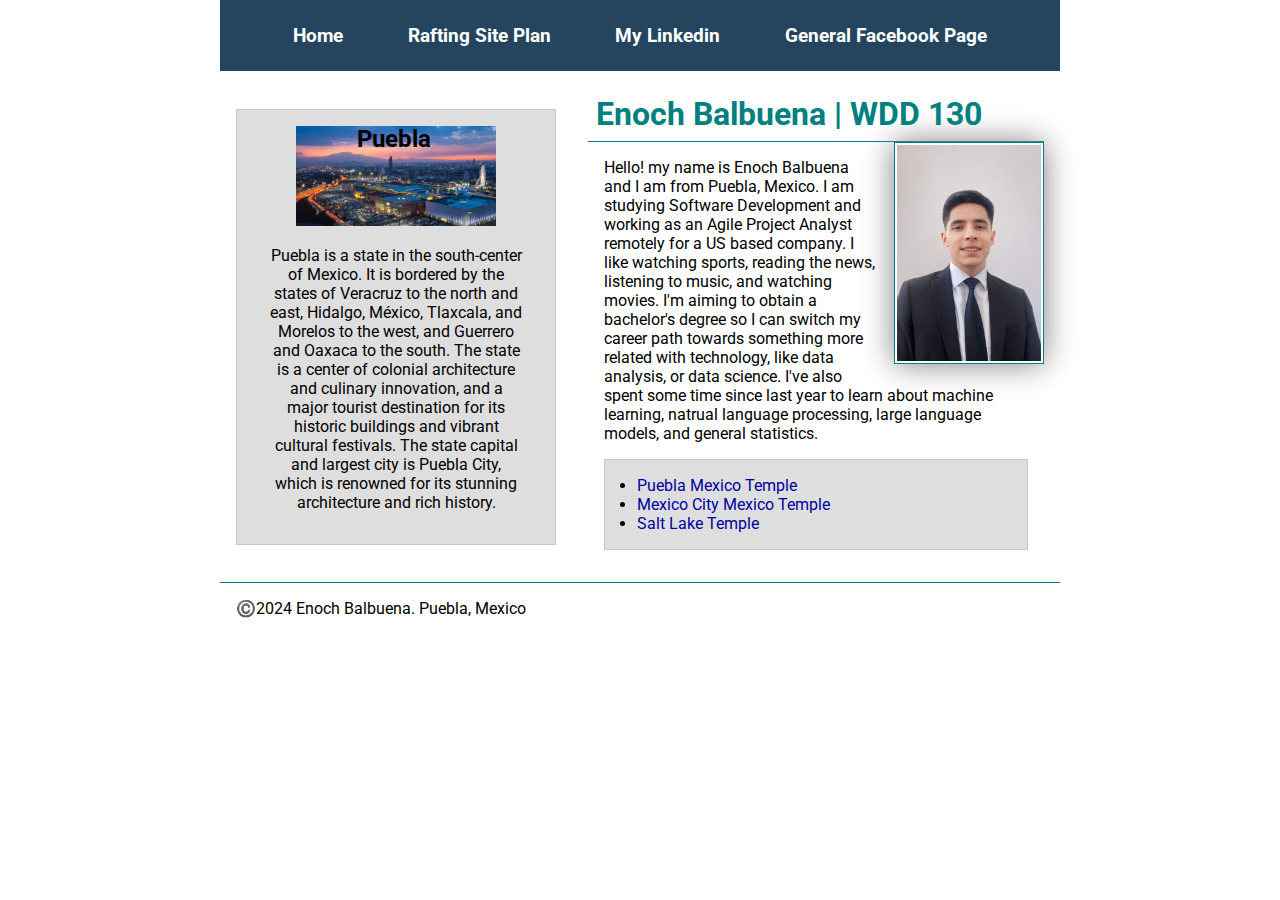
<file: index.html>
<!DOCTYPE html>
<html lang="en-US">
    <head>
        <meta charset="utf-8">
        <meta name="viewport" content="width=device-width, initial-scale=1.0">
        <meta name="description" content="Enoch's home page. Intro to Web Development course. This page is a school project">
        <meta name="author" content="Enoch Balbuena">
        <title>Enoch Balbuena | WDD 130</title>
        <link rel="stylesheet" href="styles/styles.css">
        <link rel="preconnect" href="https://fonts.googleapis.com">
        <link rel="preconnect" href="https://fonts.gstatic.com" crossorigin>
        <link href="https://fonts.googleapis.com/css2?family=Roboto:ital,wght@0,100;0,300;0,400;0,500;0,700;0,900;1,100;1,300;1,400;1,500;1,700;1,900&display=swap" rel="stylesheet">   
    </head>
    <body>
        <header>
            <nav>
                <a href="#">Home</a>
                <a href="wwr/site-plan-rafting.html">Rafting Site Plan</a>
                <a href="https://www.linkedin.com/in/enoch-/">My Linkedin</a>
                <a href="https://www.facebook.com/">General Facebook Page</a>
            </nav>
        </header>
        <div class="grid">
            <main>
                <h1>Enoch Balbuena | WDD 130</h1>
                <img src="images/profile.png" alt="Hello, my name is Enoch Balbuena" width="200">
                <p>Hello! my name is Enoch Balbuena and I am from Puebla, Mexico. I am studying Software Development and working as an Agile Project Analyst remotely for a US based company. I like watching sports, reading the news, listening to music, and watching movies. I'm aiming to obtain a bachelor's degree so I can switch my career path towards something more related with technology, like data analysis, or data science. I've also spent some time since last year to learn about machine learning, natrual language processing, large language models, and general statistics.</p>
                <ul class="box indent">
                    <li><a class="temple-link" href="https://www.churchofjesuschrist.org/temples/details/puebla-mexico-temple" target="_blank">Puebla Mexico Temple</a></li>
                    <li><a class="temple-link" href="https://www.churchofjesuschrist.org/temples/details/mexico-city-mexico-temple" target="_blank">Mexico City Mexico Temple</a></li>
                    <li><a class="temple-link" href="https://www.churchofjesuschrist.org/temples/details/salt-lake-temple" target="_blank">Salt Lake Temple</a></li>
                </ul>
            </main>
            <aside class="box">
                <h2>Puebla</h2>
                <img src="images/puebla.jpg" alt="Puebla landscape">
                <p>
                    Puebla is a state in the south-center of Mexico. It is bordered by the states of Veracruz to the north and east, Hidalgo, México, Tlaxcala, and Morelos to the west, and Guerrero and Oaxaca to the south. The state is a center of colonial architecture and culinary innovation, and a major tourist destination for its historic buildings and vibrant cultural festivals. The state capital and largest city is Puebla City, which is renowned for its stunning architecture and rich history.</p>
            </aside>
        </div>
        <footer>
            <p>©️2024 Enoch Balbuena. Puebla, Mexico</p>
        </footer>
    </body>
    <!--Last modified on: Wednesday, May 16, 2024-->
</html>
</file>
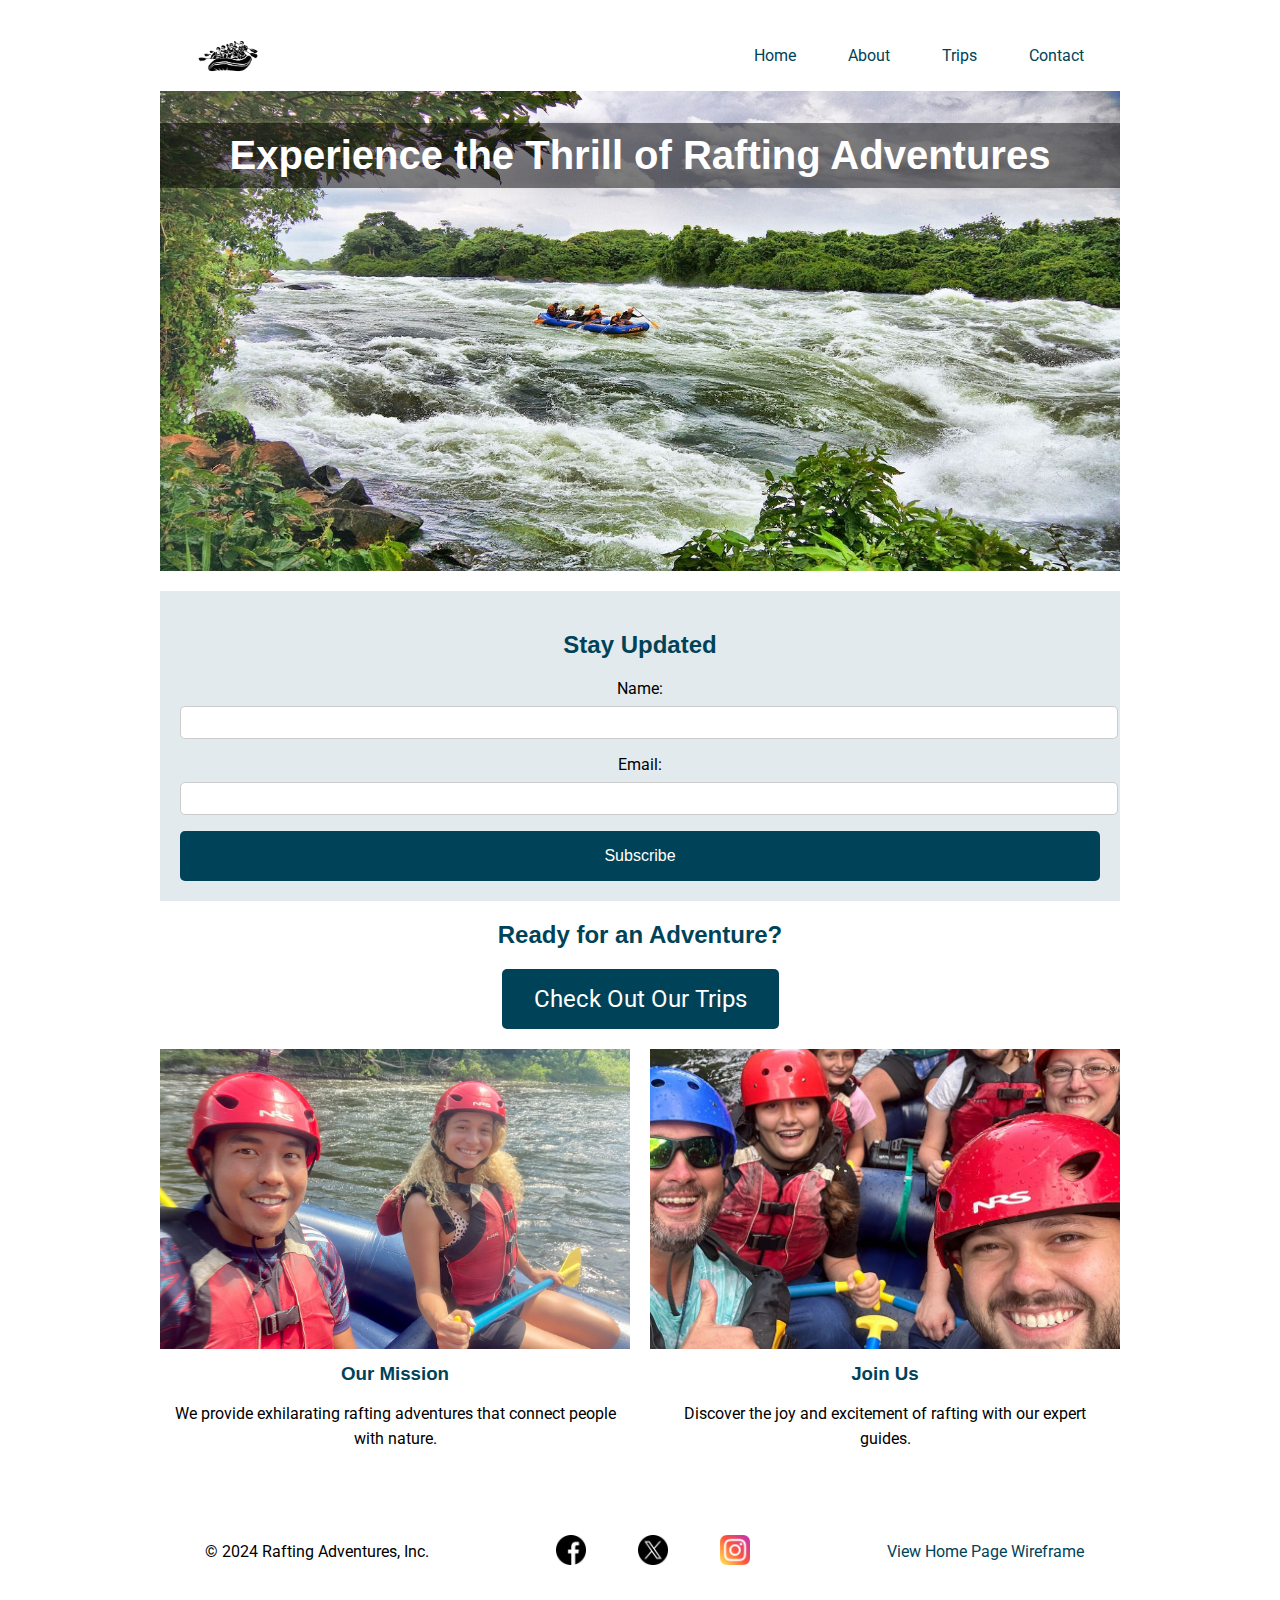
<file: wwr/index.html>
<!DOCTYPE html>
<html lang="en">
<head>
    <meta charset="UTF-8">
    <meta name="viewport" content="width=device-width, initial-scale=1.0">
    <title>Rafting Adventures - Home</title>
    <meta name="description" content="Welcome to Rafting Adventures. Your journey to unforgettable rafting experiences starts here.">
    <meta name="author" content="Enoch Balbuena">
    <link rel="stylesheet" href="styles/rafting.css">
    <link rel="preconnect" href="https://fonts.googleapis.com">
    <link rel="preconnect" href="https://fonts.gstatic.com" crossorigin>
    <link href="https://fonts.googleapis.com/css2?family=Roboto:ital,wght@0,100;0,300;0,400;0,500;0,700;0,900;1,100;1,300;1,400;1,500;1,700&display=swap" rel="stylesheet">
</head>
<body>
    <header>
        <img src="images/logo.png" alt="Rafting Site Logo">
        <nav>
            <a href="index.html">Home</a>
            <a href="about.html">About</a>
            <a href="trips.html">Trips</a>
            <a href="contact.html">Contact</a>
        </nav>
    </header>
    <main>
        <div class="hero">
            <img src="images/raftinghome.jpg" alt="Rafting Adventure">
            <h1>Experience the Thrill of Rafting Adventures</h1>
        </div>
        <section class="newsletter">
            <h2>Stay Updated</h2>
            <form action="#" method="post">
                <div class="form-group">
                    <label for="newsletter-name">Name:</label>
                    <input type="text" id="newsletter-name" name="name" required>
                </div>
                <div class="form-group">
                    <label for="newsletter-email">Email:</label>
                    <input type="email" id="newsletter-email" name="email" required>
                </div>
                <button type="submit">Subscribe</button>
            </form>
        </section>
        <section class="cta">
            <h2>Ready for an Adventure?</h2>
            <a href="trips.html" class="cta-button">Check Out Our Trips</a>
        </section>
        <section class="grid-layout">
            <div class="grid-item">
                <img src="images/raftingmission.jpg" alt="Rafting Excitement">
                <h3>Our Mission</h3>
                <p>We provide exhilarating rafting adventures that connect people with nature.</p>
            </div>
            <div class="grid-item">
                <img src="images/raftingvision.jpg" alt="Rafting Experience">
                <h3>Join Us</h3>
                <p>Discover the joy and excitement of rafting with our expert guides.</p>
            </div>
        </section>
    </main>
    <footer>
        <p>&copy; 2024 Rafting Adventures, Inc.</p>
        <nav>
            <a href="https://www.facebook.com" target="_blank">
                <img src="images/facebook.png" alt="Facebook">
            </a>
            <a href="https://www.twitter.com" target="_blank">
                <img src="images/x(twitter).png" alt="Twitter">
            </a>
            <a href="https://www.instagram.com" target="_blank">
                <img src="images/instagram.png" alt="Instagram">
            </a>
        </nav>
        <nav>
            <a href="https://app.moqups.com/EWyWGrCf57FPHMgA6zhIsrCCSLl8C5kV/view/page/ad64222d5" target="_blank">View Home Page Wireframe</a>
        </nav>
    </footer>
</body>
</html>
</file>
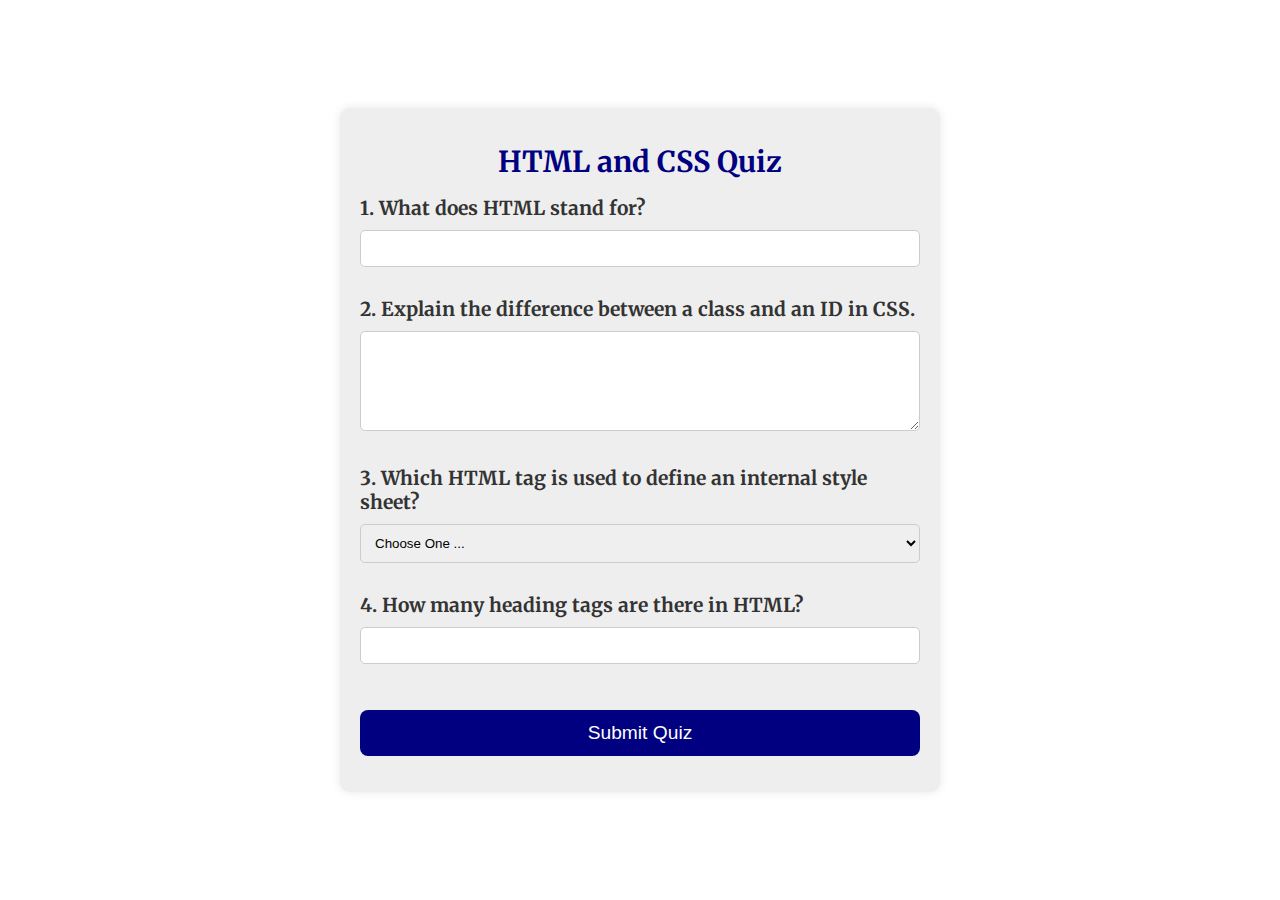
<file: quiz.html>
<!DOCTYPE html>
<html lang="en">
<head>
    <meta charset="UTF-8">
    <meta name="viewport" content="width=device-width, initial-scale=1.0">
    <title>HTML and CSS Quiz</title>
    <link rel="stylesheet" href="quiz.css">
    <link rel="preconnect" href="https://fonts.googleapis.com">
    <link rel="preconnect" href="https://fonts.gstatic.com" crossorigin>
    <link href="https://fonts.googleapis.com/css2?family=Merriweather:ital,wght@0,300;0,400;0,700;0,900;1,300;1,400;1,700;1,900&display=swap" rel="stylesheet">
</head>
<body>

    <div class="quiz-container">
        <h1>HTML and CSS Quiz</h1>
        <form action="#" method="post">
            <fieldset>
                <div class="form-group">
                    <label for="q1">1. What does HTML stand for?</label>
                    <input type="text" id="q1" name="q1">
                </div>
                <div class="form-group">
                    <label for="q2">2. Explain the difference between a class and an ID in CSS.</label>
                    <textarea id="q2" name="q2"></textarea>
                </div>
                <div class="form-group">
                    <label for="q3">3. Which HTML tag is used to define an internal style sheet?</label>
                    <select id="q3" name="q3">
                        <option value="" selected disabled>Choose One ...</option>
                        <option value="1">&lt;style&gt;</option>
                        <option value="2">&lt;css&gt;</option>
                        <option value="3">&lt;script&gt;</option>
                    </select>
                </div>
                <div class="form-group">
                    <label for="q4">4. How many heading tags are there in HTML?</label>
                    <input type="number" id="q4" name="q4" min="1" max="6">
                </div>
                <button type="submit">Submit Quiz</button>
            </fieldset>
        </form>
    </div>

</body>
</html>
</file>
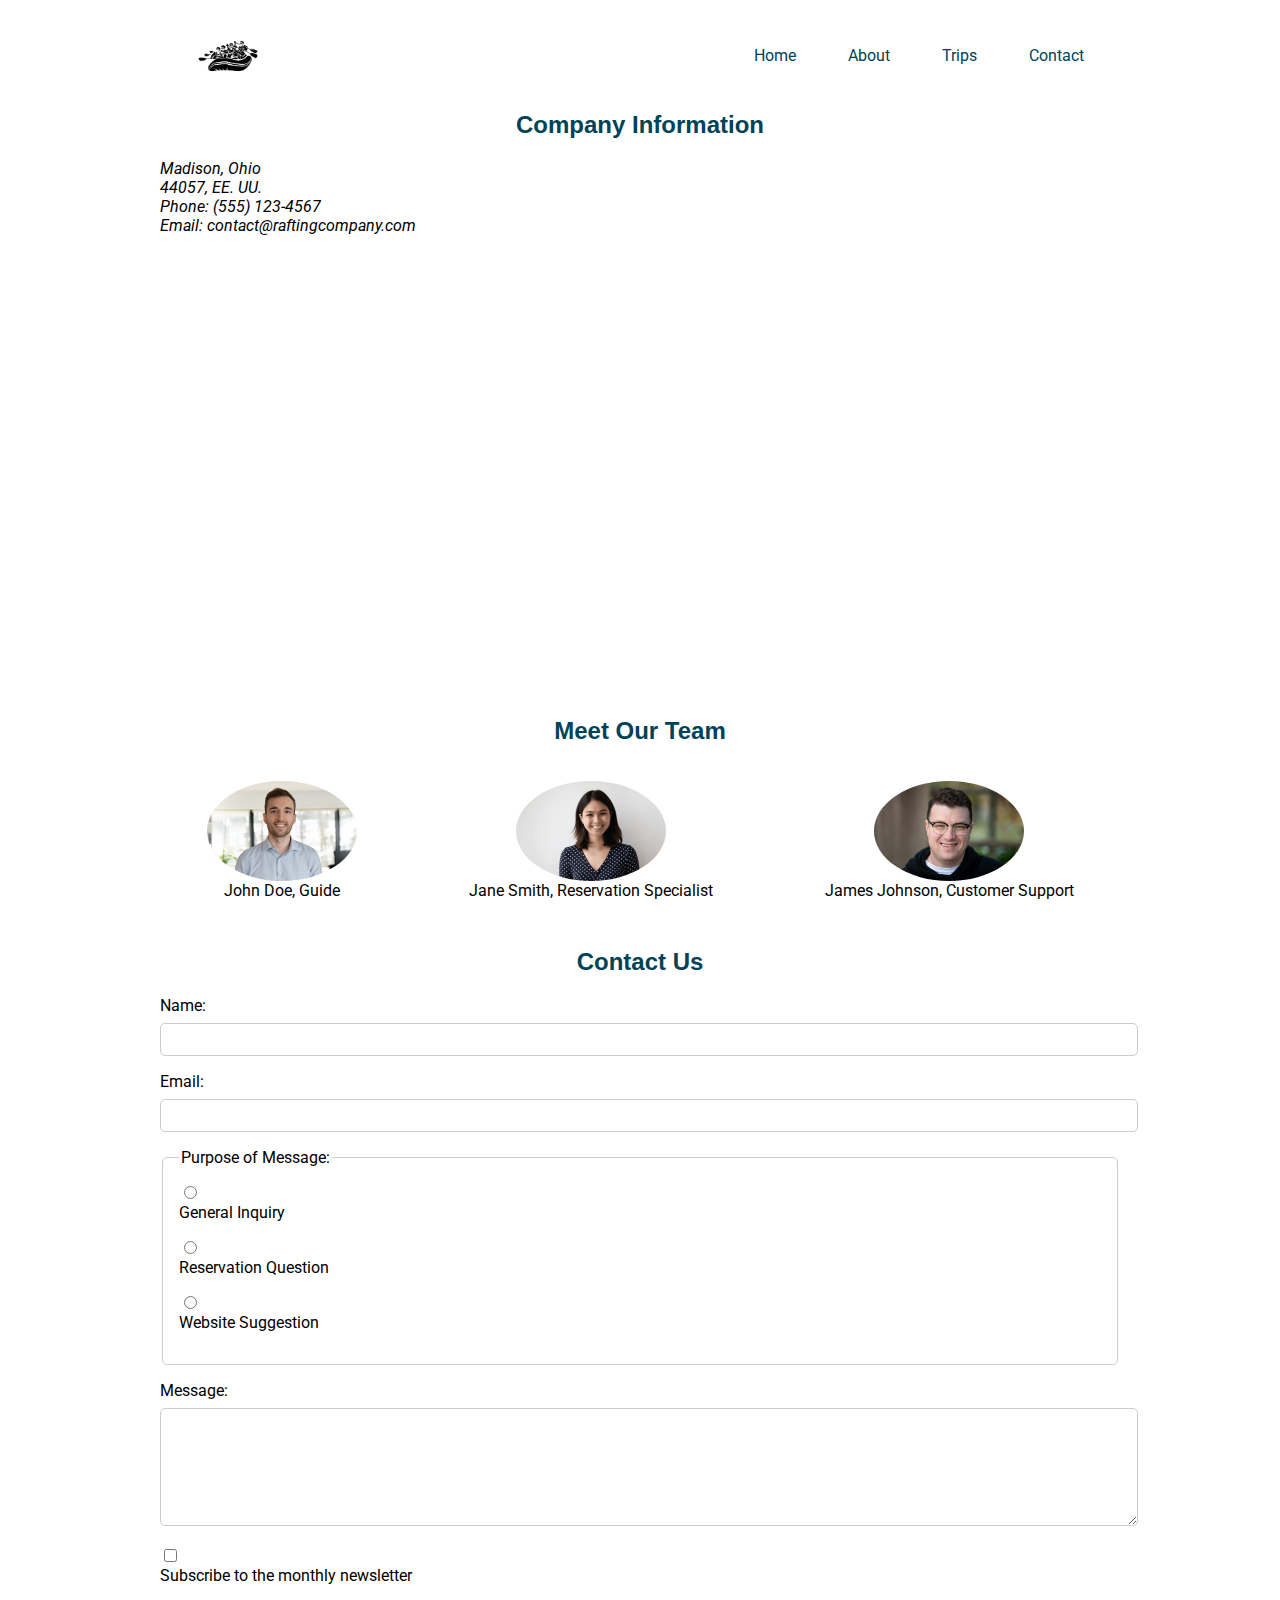
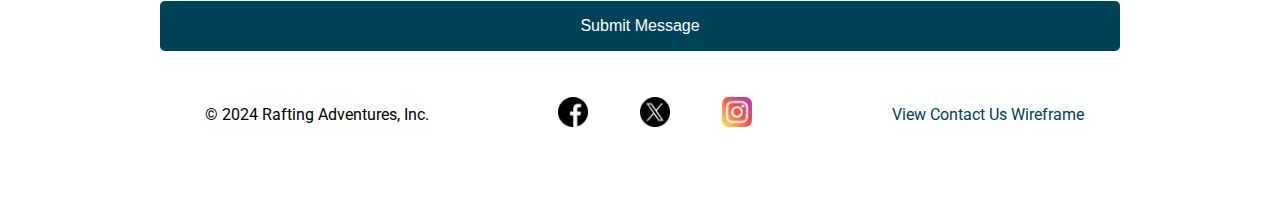
<file: wwr/contact.html>
<!DOCTYPE html>
<html lang="en">
<head>
    <meta charset="UTF-8">
    <meta name="viewport" content="width=device-width, initial-scale=1.0">
    <title>Contact Us - Rafting Adventures</title>
    <meta name="description" content="Contact Rafting Adventures for any inquiries or reservations">
    <meta name="author" content="Enoch Balbuena">
    <meta name="description" content="Contact Rafting Adventures company">
    <link rel="stylesheet" href="styles/rafting.css">
    <link rel="preconnect" href="https://fonts.googleapis.com">
    <link rel="preconnect" href="https://fonts.gstatic.com" crossorigin>
    <link href="https://fonts.googleapis.com/css2?family=Roboto:ital,wght@0,100;0,300;0,400;0,500;0,700;0,900;1,100;1,300;1,400;1,500;1,700&display=swap" rel="stylesheet">
</head>
<body>
    <header>
        <img src="images/logo.png" alt="Rafting Site Logo">
        <nav>
            <a href="index.html">Home</a>
            <a href="about.html">About</a>
            <a href="trips.html">Trips</a>
            <a href="contact.html">Contact</a>
        </nav>
    </header>
    <main>
        <section class="company-info">
            <h2>Company Information</h2>
            <address>
                Madison, Ohio<br>
                44057, EE. UU.<br>
                Phone: (555) 123-4567<br>
                Email: <a href="mailto:contact@raftingcompany.com">contact@raftingcompany.com</a>
            </address>
            <div class="map-container">
                <iframe
                    src="https://www.google.com/maps/embed?pb=!1m14!1m12!1m3!1d35816.92817247744!2d-81.0764491157072!3d41.799427165664426!2m3!1f0!2f0!3f0!3m2!1i1024!2i768!4f13.1!5e0!3m2!1ses-419!2smx!4v1716523386890!5m2!1ses-419!2smx" width="900" height="450" style="border:0;" allowfullscreen="" loading="lazy" referrerpolicy="no-referrer-when-downgrade"></iframe>
            </div>
        </section>
        <section class="team">
            <h2>Meet Our Team</h2>
            <div class="team-gallery">
                <figure>
                    <img src="images/profile1.jpeg" alt="John Doe">
                    <figcaption>John Doe, Guide</figcaption>
                </figure>
                <figure>
                    <img src="images/profile2.webp" alt="Jane Smith">
                    <figcaption>Jane Smith, Reservation Specialist</figcaption>
                </figure>
                <figure>
                    <img src="images/profile3.jpeg" alt="Emily Johnson">
                    <figcaption>James Johnson, Customer Support</figcaption>
                </figure>
            </div>
        </section>
        <section class="contact-form">
            <h2>Contact Us</h2>
            <form action="#" method="post">
                <div class="form-group">
                    <label for="name">Name:</label>
                    <input type="text" id="name" name="name" required>
                </div>
                <div class="form-group">
                    <label for="email">Email:</label>
                    <input type="email" id="email" name="email" required>
                </div>
                <fieldset>
                    <legend>Purpose of Message:</legend>
                    <div class="form-group">
                        <input type="radio" id="general" name="purpose" value="general" required>
                        <label for="general">General Inquiry</label>
                    </div>
                    <div class="form-group">
                        <input type="radio" id="reservation" name="purpose" value="reservation">
                        <label for="reservation">Reservation Question</label>
                    </div>
                    <div class="form-group">
                        <input type="radio" id="suggestion" name="purpose" value="suggestion">
                        <label for="suggestion">Website Suggestion</label>
                    </div>
                </fieldset>
                <div class="form-group">
                    <label for="message">Message:</label>
                    <textarea id="message" name="message" required></textarea>
                </div>
                <div class="form-group">
                    <input type="checkbox" id="subscribe" name="subscribe">
                    <label for="subscribe">Subscribe to the monthly newsletter</label>
                </div>
                <button type="submit">Submit Message</button>
            </form>
        </section>
    </main>
    <footer>
        <p>&copy; 2024 Rafting Adventures, Inc.</p>
        <nav>
            <a href="https://www.facebook.com" target="_blank">
                <img src="images/facebook.png" alt="Facebook">
            </a>
            <a href="https://www.twitter.com" target="_blank">
                <img src="images/x(twitter).png" alt="Twitter">
            </a>
            <a href="https://www.instagram.com" target="_blank">
                <img src="images/instagram.png" alt="Instagram">
            </a>
        </nav>
        <nav>
            <a href="https://app.moqups.com/zJu3P59AFjw6hHhg9uinVm3xrxEt1UQs/view/page/ad64222d5" target="_blank">View Contact Us Wireframe</a>
        </nav>
    </footer>
</body>
</html>
</file>
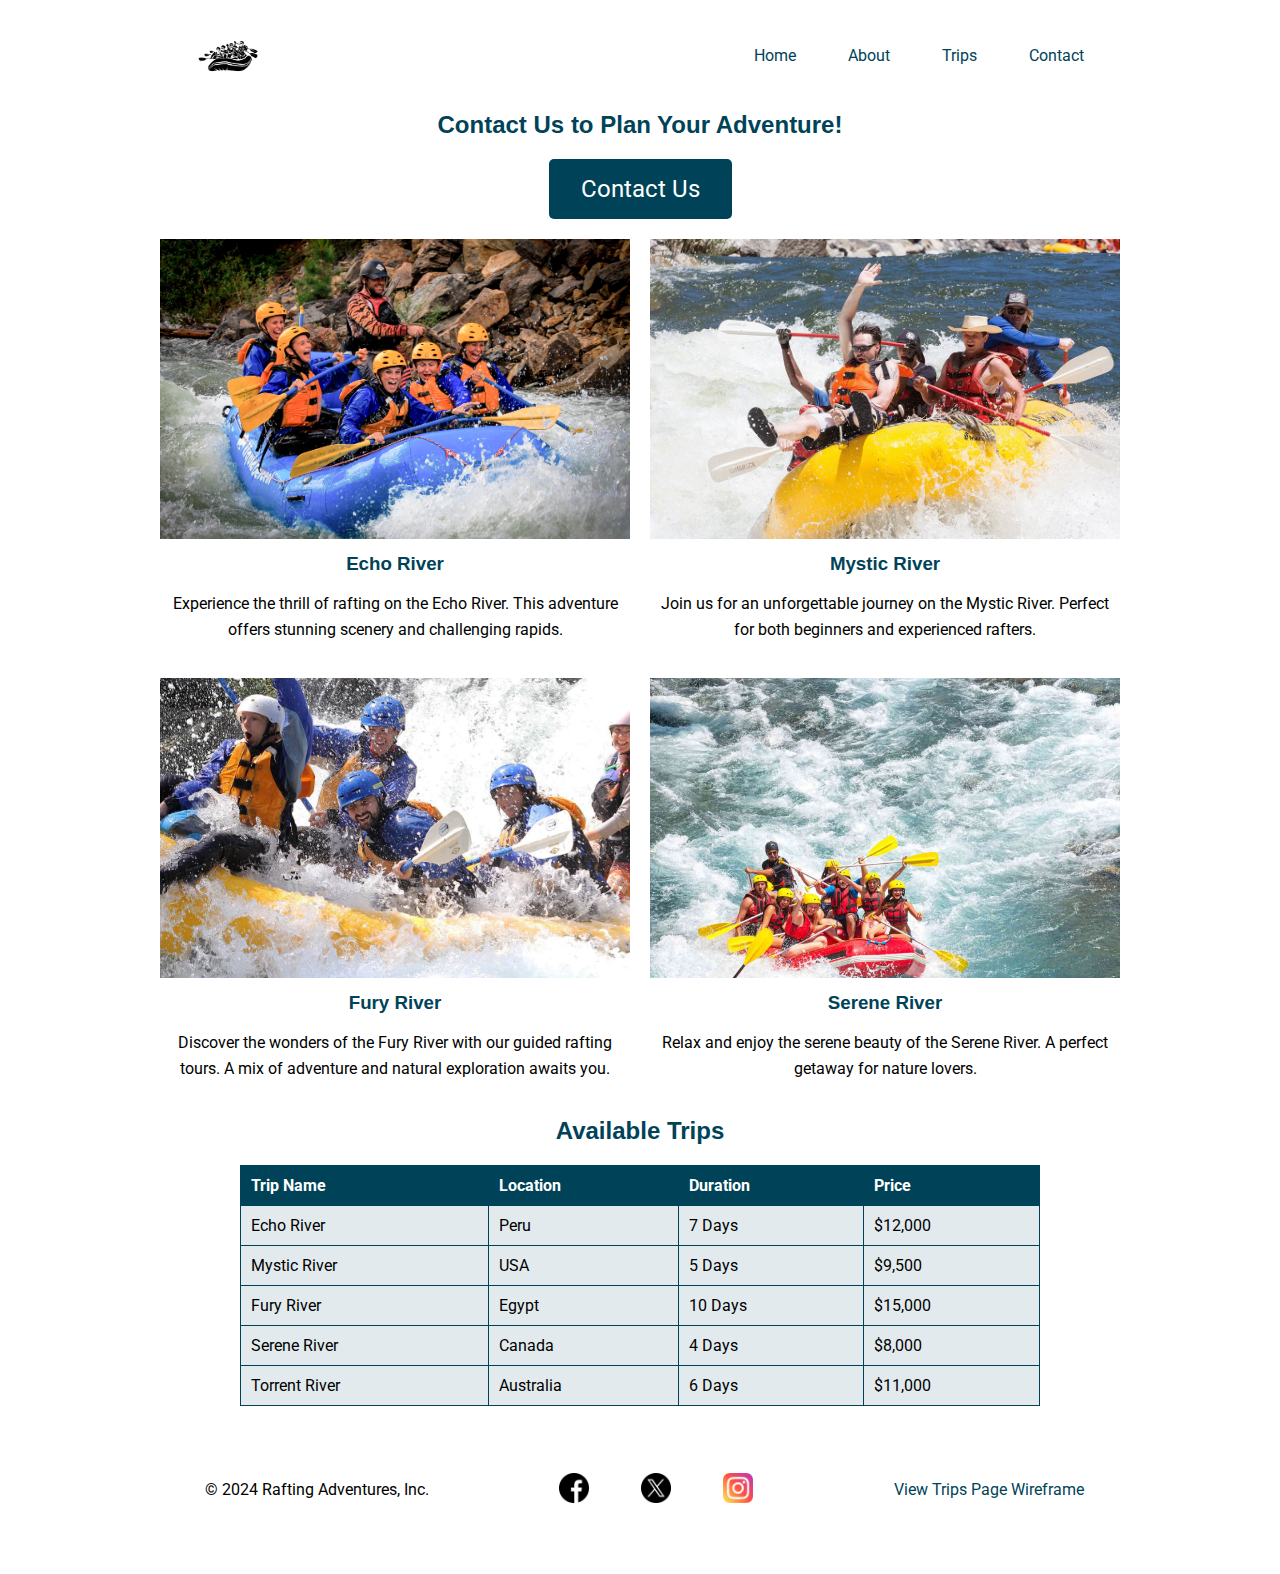
<file: wwr/trips.html>
<!DOCTYPE html>
<html lang="en">
<head>
    <meta charset="UTF-8">
    <meta name="viewport" content="width=device-width, initial-scale=1.0">
    <title>Trips - Rafting Adventures</title>
    <meta name="description" content="Discover the exciting trips and packages offered by Rafting Adventures.">
    <meta name="author" content="Enoch Balbuena">
    <link rel="stylesheet" href="styles/rafting.css">
    <link rel="preconnect" href="https://fonts.googleapis.com">
    <link rel="preconnect" href="https://fonts.gstatic.com" crossorigin>
    <link href="https://fonts.googleapis.com/css2?family=Roboto:ital,wght@0,100;0,300;0,400;0,500;0,700;0,900;1,100;1,300;1,400;1,500;1,700&display=swap" rel="stylesheet">
</head>
<body>
    <header>
        <img src="images/logo.png" alt="Rafting Site Logo">
        <nav>
            <a href="index.html">Home</a>
            <a href="about.html">About</a>
            <a href="trips.html">Trips</a>
            <a href="contact.html">Contact</a>
        </nav>
    </header>
    <main>
        <section class="cta">
            <h2>Contact Us to Plan Your Adventure!</h2>
            <a href="contact.html" class="cta-button">Contact Us</a>
        </section>
        <section class="trip-descriptions">
            <div class="grid-layout">
                <div class="grid-item">
                    <img src="images/adventure_1.jpeg" alt="Echo River">
                    <h3>Echo River</h3>
                    <p>Experience the thrill of rafting on the Echo River. This adventure offers stunning scenery and challenging rapids.</p>
                </div>
                <div class="grid-item">
                    <img src="images/adventure_2.jpeg" alt="Mystic River">
                    <h3>Mystic River</h3>
                    <p>Join us for an unforgettable journey on the Mystic River. Perfect for both beginners and experienced rafters.</p>
                </div>
                <div class="grid-item">
                    <img src="images/adventure_3.jpeg" alt="Fury River">
                    <h3>Fury River</h3>
                    <p>Discover the wonders of the Fury River with our guided rafting tours. A mix of adventure and natural exploration awaits you.</p>
                </div>
                <div class="grid-item">
                    <img src="images/adventure_4.jpeg" alt="Serene River">
                    <h3>Serene River</h3>
                    <p>Relax and enjoy the serene beauty of the Serene River. A perfect getaway for nature lovers.</p>
                </div>
            </div>
        </section>
        <section class="trip-table">
            <h2>Available Trips</h2>
            <table>
                <thead>
                    <tr>
                        <th>Trip Name</th>
                        <th>Location</th>
                        <th>Duration</th>
                        <th>Price</th>
                    </tr>
                </thead>
                <tbody>
                    <tr>
                        <td>Echo River</td>
                        <td>Peru</td>
                        <td>7 Days</td>
                        <td>$12,000</td>
                    </tr>
                    <tr>
                        <td>Mystic River</td>
                        <td>USA</td>
                        <td>5 Days</td>
                        <td>$9,500</td>
                    </tr>
                    <tr>
                        <td>Fury River</td>
                        <td>Egypt</td>
                        <td>10 Days</td>
                        <td>$15,000</td>
                    </tr>
                    <tr>
                        <td>Serene River</td>
                        <td>Canada</td>
                        <td>4 Days</td>
                        <td>$8,000</td>
                    </tr>
                    <tr>
                        <td>Torrent River</td>
                        <td>Australia</td>
                        <td>6 Days</td>
                        <td>$11,000</td>
                    </tr>
                </tbody>
            </table>
        </section>
    </main>
    <footer>
        <p>&copy; 2024 Rafting Adventures, Inc.</p>
        <nav>
            <a href="https://www.facebook.com" target="_blank">
                <img src="images/facebook.png" alt="Facebook">
            </a>
            <a href="https://www.twitter.com" target="_blank">
                <img src="images/x(twitter).png" alt="Twitter">
            </a>
            <a href="https://www.instagram.com" target="_blank">
                <img src="images/instagram.png" alt="Instagram">
            </a>
        </nav>
        <nav>
            <a href="https://app.moqups.com/zJu3P59AFjw6hHhg9uinVm3xrxEt1UQs/view/page/a82bd6434" target="_blank">View Trips Page Wireframe</a>
        </nav>
    </footer>
</body>
</html>
</file>
<file: styles/styles.css>
* {
    margin: 0;
    padding: 0;
    box-sizing: border-box;
}

body {
    font-size: 16px;
    font-family: Roboto, Arial, sans-serif;
}

main{
    grid-column: 2/3;
    margin: 1rem;
}

nav {
    background-color: #25455F;
    padding: 1rem;
    display: flex;
    justify-content: space-evenly;
    align-items: center;
}

nav a {
    display: block;
    padding: .5rem;
    text-decoration: none;
    font-size: 1.2rem;
    font-weight: 700;
    color: white;
    
}

aside {
    width: 20em;
    text-align: center;
    position: relative;
    grid-column: 1/2;
    grid-row: 1/2;
}

aside img {
    width: 200px;
    height: auto;
}

aside h2 {
    position: absolute;
    top: 15px;
    left: 120px;
}

h1 {
    color: teal;
    padding: .5rem;
    border-bottom: 1px solid teal;
}

main img {
    width: 150px;
    height: auto;
    border: 1px solid teal;
    padding: 2px;
    box-shadow: 0 0 30px gray;
    float: right;
    margin: 0 0 1rem 1rem;
}

p {
    margin: 1rem;
}

header, .grid, footer {
    max-width: 840px;
    margin: 0 auto;
}

footer{
    border-top: 1px solid teal;
}

/* Class Selectors */

.box {
    margin: 1rem;
    border: 1px solid rgba(0,0,0,.1);
    padding: 1rem;
    background-color: #DEDEDE;
    color: #000;
}

.indent {
    padding-left: 2rem;
}

.grid{
    display: grid;
    align-items: center;
}

.temple-link {
    text-decoration: none;
    color: #0000A3;
}
</file>
<file: wwr/styles/rafting.css>
@import url('https://fonts.googleapis.com/css2?family=Roboto:ital,wght@0,100;0,300;0,400;0,500;0,700;0,900;1,100;1,300;1,400;1,500;1,700&display=swap');

:root {
    --primary-color: #004358;
    --secondary-color: #F18F01;
    --accent1-color: #e2eaee;
    --accent2-color: #99C24D;
    --text-color: black;

    --heading-font: 'Open Sans', sans-serif;
    --paragraph-font: 'Roboto', sans-serif;

    --nav-background-color: #ffffff;
    --nav-link-color: #004358;
    --nav-hover-link-color: #fff;
    --nav-hover-background-color: #005B7F;
}

header {
    display: grid;
    grid-template-columns: auto 1fr;
    align-items: center;
    background-color: var(--nav-background-color);
    padding: 10px 20px;
}

header img {
    height: 50px;
    width: auto;
}

body {
    font-family: var(--paragraph-font);
    max-width: 960px;
    padding: 20px;
    margin: 0 auto;
}

h1,
h2,
h3,
h4,
h5,
h6 {
    font-family: var(--heading-font);
    color: var(--primary-color);
}

h2 {
    text-align: center;
    color: var(--primary-color);
}

p {
    color: var(--text-color);
    line-height: 1.6;
    padding: 25px;
}

nav {
    display: flex;
    justify-content: flex-end;
    gap: 20px;
}

nav a {
    display: block;
    color: var(--nav-link-color);
    text-decoration: none;
    padding: 1rem;
}

nav a:link,
nav a:visited {
    color: var(--nav-link-color);
}

nav a:hover {
    color: var(--nav-hover-link-color);
    background-color: var(--nav-hover-background-color);
}

.history {
    background-color: var(--accent1-color);
    padding: 20px;
    margin-bottom: 20px;
}

section.history {
    background-color: var(--nav-background-color);
    padding: 10px;
    margin-bottom: 20px;
}

.history-content {
    display: flex;
    align-items: center;
    gap: 20px;
}

.history-content img {
    width: 200px;
    height: auto;
}

a {
    color: var(--link-color);
    text-decoration: none;
}

footer {
    width: 100%;
    padding: 10px 0;
    box-sizing: border-box;
    display: flex;
    justify-content: space-between;
    align-items: center;
}

footer p {
    margin-left: 20px;
}

footer nav {
    margin-right: 20px;
}

footer nav a img {
    width: 30px;
    height: auto;
}

.hero {
    position: relative;
    width: 100%;
    height: auto;
    overflow: hidden;
}

#mission-heading {
    color: var(--accent2-color);
}

.hero img {
    display: block;
    width: 100%;
    height: auto;
}

.hero h1 {
    position: absolute;
    top: 5px;
    left: 0;
    right: 0;
    background-color: rgba(0, 0, 0, 0.5);
    color: white;
    font-size: 2.5rem;
    text-align: center;
    padding: 10px 20px;
    z-index: 2;
}

.hero article {
    position: absolute;
    bottom: 20px;
    left: 0;
    right: 0;
    background-color: rgba(0, 0, 0, 0.8);
    color: white;
    padding: 10px 20px;
    z-index: 2;
}

.hero article p {
    color: white;
    margin: 0;
}

.hero article img {
    float: right;
    margin-right: 20px;
    width: 150px;
    height: auto;
}

section.adventures {
    margin-bottom: 20px;
}

.adventure-gallery {
    display: flex;
    justify-content: space-between;
    gap: 10px;
}

.adventure-gallery figure {
    flex: 1;
    text-align: center;
}

.adventure-gallery img {
    width: 100%;
    height: auto;
}

.map-container {
    display: flex;
    justify-content: center;
    margin-bottom: 2rem;
}

.team-gallery {
    display: flex;
    justify-content: center;
    gap: 2rem;
    margin-bottom: 2rem;
}

.team-gallery figure {
    display: flex;
    flex-direction: column;
    align-items: center;
    text-align: center;
}

.team-gallery img {
    width: 150px;
    height: auto;
    border-radius: 50%;
}

.contact-form .form-group {
    margin-bottom: 1rem;
}

label {
    display: block;
    margin-bottom: 0.5rem;
}

input[type="text"], input[type="email"], textarea {
    width: 100%;
    padding: 0.5rem;
    border: 1px solid #ccc;
    border-radius: 5px;
}

textarea {
    height: 100px;
}

fieldset {
    margin-bottom: 1rem;
    border: 1px solid #ccc;
    padding: 1rem;
    border-radius: 5px;
}

button {
    display: block;
    width: 100%;
    padding: 1rem;
    background-color: var(--nav-link-color);
    border: none;
    border-radius: 5px;
    color: white;
    font-size: 1rem;
    cursor: pointer;
}

button:hover {
    background-color: var(--secondary-color);
}

.newsletter {
    background-color: var(--accent1-color);
    padding: 20px;
    margin: 20px 0;
    text-align: center;
}

.newsletter .form-group {
    margin-bottom: 1rem;
}

.newsletter label {
    display: block;
    margin-bottom: 0.5rem;
}

.newsletter input[type="text"], .newsletter input[type="email"] {
    width: 100%;
    padding: 0.5rem;
    border: 1px solid #ccc;
    border-radius: 5px;
}

.newsletter button {
    background-color: var(--nav-link-color);
    color: white;
    padding: 1rem;
    border: none;
    border-radius: 5px;
    cursor: pointer;
    font-size: 1rem;
}

.newsletter button:hover {
    background-color: var(--secondary-color);
}

.cta {
    text-align: center;
    margin: 20px 0;
}

.cta-button {
    display: inline-block;
    background-color: var(--nav-link-color);
    color: white;
    padding: 1rem 2rem;
    text-decoration: none;
    border-radius: 5px;
    font-size: 1.5rem;
}

.cta-button:hover {
    background-color: var(--secondary-color);
}

.grid-layout {
    display: grid;
    grid-template-columns: 1fr 1fr;
    gap: 20px;
    margin: 20px 0;
}

.grid-item {
    text-align: center;
}

.grid-item img {
    width: 100%;
    height: 300px;
    object-fit: cover;
}

.grid-item h3 {
    margin: 10px 0;
    color: var(--primary-color);
}

.grid-item p {
    padding: 0 10px;
}

.trip-table {
    margin: 20px 0;
    text-align: center;
}

.trip-table table {
    width: 100%;
    max-width: 800px;
    margin: 0 auto;
    border-collapse: collapse;
    margin-bottom: 20px;
}

.trip-table th, .trip-table td {
    border: 1px solid var(--primary-color);
    padding: 10px;
    text-align: left;
}

.trip-table th {
    background-color: var(--primary-color);
    color: white;
}

.trip-table td {
    background-color: var(--accent1-color);
}
</file>
<file: quiz.css>
@import url('https://fonts.googleapis.com/css2?family=Merriweather:ital,wght@0,300;0,400;0,700;0,900;1,300;1,400;1,700;1,900&display=swap');

* {
    margin: 0;
    padding: 0;
    box-sizing: border-box;
}

body {
    font-family: "Merriweather", Georgia, sans-serif;
    font-size: 1.2em;
    background: #fff;
    color: #333;
    padding: 0;
    display: flex;
    justify-content: center;
    align-items: center;
    height: 100vh;
}

.quiz-container {
    background-color: #eee;
    padding: 20px;
    border-radius: 10px;
    box-shadow: 0 0 10px rgba(0, 0, 0, 0.1);
    max-width: 600px;
    width: 100%;
}

h1 {
    margin: 1rem;
    font-size: 1.5em;
    text-align: center;
    color: navy;
}

fieldset {
    border: none;
    padding: 0;
}

.form-group {
    margin-bottom: 15px;
}

label {
    display: block;
    margin-bottom: 5px;
    font-weight: bold;
}

input[type="text"], input[type="number"], textarea, select {
    width: 100%;
    padding: 10px;
    margin-top: 5px;
    margin-bottom: 15px;
    border: 1px solid #ccc;
    border-radius: 5px;
    box-sizing: border-box;
}

textarea {
    height: 100px;
}

button {
    margin: 1rem 0;
    width: 100%;
    padding: .75rem;
    background-color: navy;
    border: none;
    border-radius: .5rem;
    color: white;
    font-size: 1.2rem;
    cursor: pointer;
}

button:hover {
    background-color: darkgreen;
}
</file>
